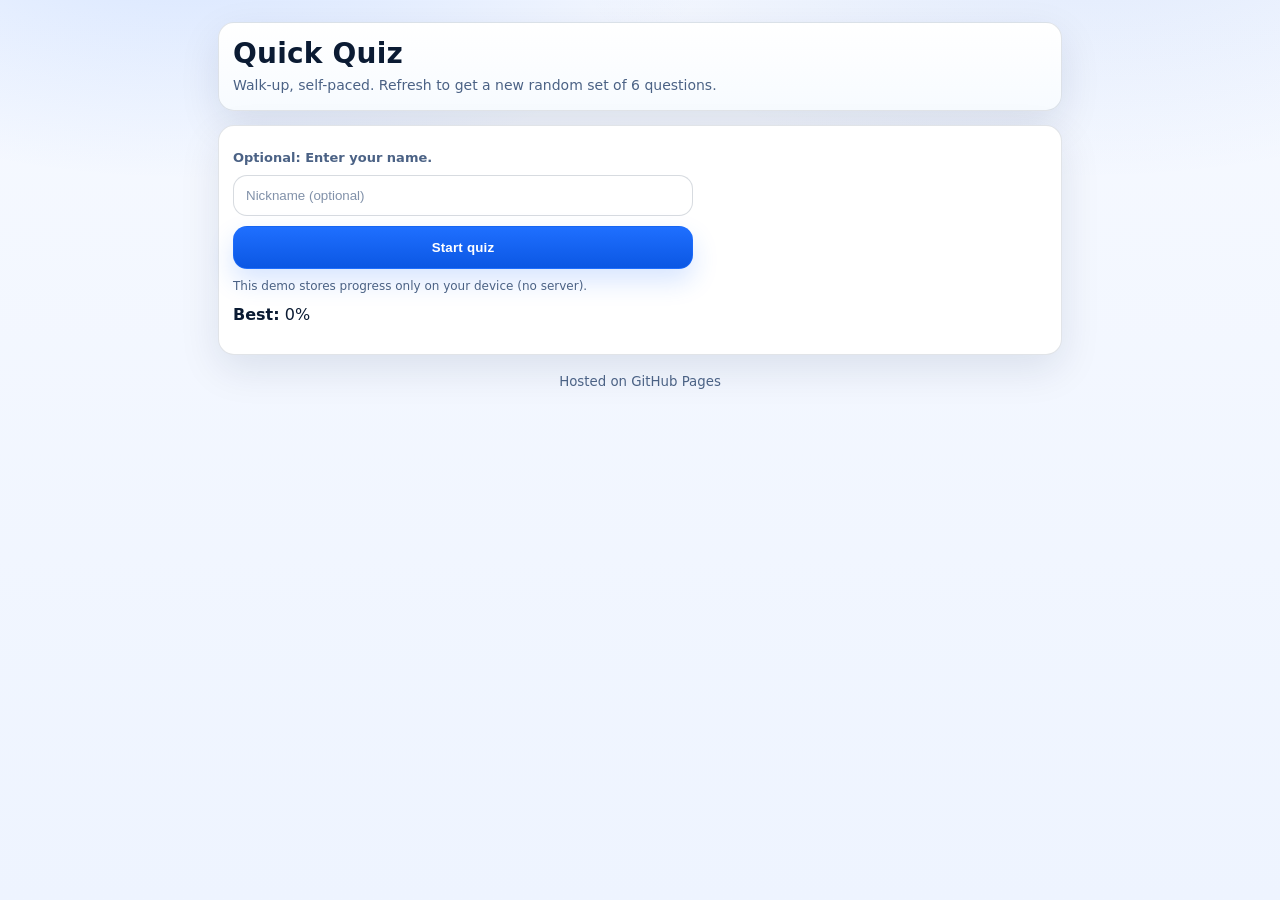
<file: docs/index.html>
<!doctype html>
<html lang="en">
<head>
  <meta charset="utf-8" />
  <meta name="viewport" content="width=device-width, initial-scale=1" />
  <title>Quick Quiz</title>
  <link rel="stylesheet" href="./styles.css" />
</head>
<body>
  <main class="container">
    <header class="header">
      <h1>Quick Quiz</h1>
      <p class="subtitle">Walk-up, self-paced. Refresh to get a new random set of 6 questions.</p>
    </header>

    <section id="startScreen" class="card">
      <div class="row">
        <label for="nickname"><strong>Optional: Enter your name.</strong></label>
      </div>
      <div class="row">
        <input id="nickname" type="text" maxlength="24" placeholder="Nickname (optional)" />
      </div>

      <div class="row">
        <button id="startBtn" class="primary" type="button">Start quiz</button>
      </div>

      <p class="hint">This demo stores progress only on your device (no server).</p>
    </section>

    <section id="quizScreen" class="card hidden" aria-live="polite">
      <div class="meta">
        <div id="progressText"></div>
        <div id="scoreSoFar"></div>
      </div>

      <div id="questionBlock" class="questionBlock"></div>

      <div class="actions">
        <button id="nextBtn" class="primary" type="button" disabled>Next</button>
      </div>
    </section>

    <section id="resultScreen" class="card hidden" aria-live="polite">
      <h2>Results</h2>
      <p id="resultSummary"></p>

      <details class="review">
        <summary>Review answers</summary>
        <div id="reviewBlock"></div>
      </details>

      <div class="actions">
        <button id="restartBtn" type="button">Play Again</button>
      </div>
    </section>

    <footer class="footer">
      <small>Hosted on GitHub Pages</small>
    </footer>
  </main>

  <script>
    // Ensure the quiz uses 6 questions even if app.js defaults to 5
    window.QUIZ_QUESTION_COUNT = 6;
  </script>
  <script src="./questions.js?v=21"></script>
  <script src="./app.js?v=21"></script>
</body>
</html>
</file>
<file: docs/styles.css>
:root{
  --bg1:#f6f9ff;
  --bg2:#eef4ff;

  --card:#ffffff;
  --cardAlt:#f7faff;

  --text:#0b1b33;
  --muted:#4b6285;

  --blue:#1f6fff;
  --blue2:#0b57e3;
  --blueGlow: rgba(31,111,255,.18);

  --border: rgba(12, 33, 64, .12);
  --shadow: 0 14px 40px rgba(12, 33, 64, .10);

  --radius: 16px;
}

*{box-sizing:border-box}
html,body{height:100%}

body{
  margin:0;
  font-family: system-ui, -apple-system, Segoe UI, Roboto, Arial, sans-serif;
  color: var(--text);
  background:
    radial-gradient(900px 450px at 15% -10%, rgba(31,111,255,.16), transparent 60%),
    radial-gradient(900px 450px at 85% -10%, rgba(11,87,227,.10), transparent 60%),
    linear-gradient(180deg, var(--bg1), var(--bg2));
}

.container{
  max-width: 880px;
  margin: 0 auto;
  padding: 16px 14px 30px;
}

.header{
  padding: 14px;
  border-radius: var(--radius);
  border: 1px solid var(--border);
  background: linear-gradient(180deg, #ffffff, #f7fbff);
  box-shadow: var(--shadow);
}

.header h1{
  margin: 0 0 6px;
  font-size: 24px;
  letter-spacing: .2px;
}

.subtitle{
  margin: 0;
  color: var(--muted);
  font-size: 14px;
  line-height: 1.4;
}

.card{
  margin-top: 14px;
  padding: 14px;
  background: var(--card);
  border: 1px solid var(--border);
  border-radius: var(--radius);
  box-shadow: var(--shadow);
}

.hidden{display:none}

.row{
  display:flex;
  flex-direction:column;
  gap:10px;
  margin: 10px 0;
}

label{
  color: var(--muted);
  font-size: 13px;
}

input[type="text"], input[type="number"]{
  width: 100%;
  padding: 12px 12px;
  border-radius: 14px;
  border: 1px solid rgba(12,33,64,.16);
  background: #ffffff;
  color: var(--text);
  outline: none;
  transition: border-color .15s ease, box-shadow .15s ease;
}

input::placeholder{ color: rgba(75,98,133,.70); }

input:focus{
  border-color: rgba(31,111,255,.55);
  box-shadow: 0 0 0 4px var(--blueGlow);
}

button{
  width: 100%;
  padding: 13px 14px;
  border-radius: 14px;
  border: 1px solid rgba(12,33,64,.16);
  background: linear-gradient(180deg, #ffffff, #f3f7ff);
  color: var(--text);
  cursor: pointer;
  font-weight: 700;
  letter-spacing: .2px;
  transition: transform .06s ease, filter .15s ease, background .15s ease, border-color .15s ease;
}

button:hover{
  border-color: rgba(31,111,255,.35);
  background: linear-gradient(180deg, #ffffff, #eef4ff);
}

button:active{ transform: translateY(1px); }

button.primary{
  border-color: rgba(31,111,255,.55);
  background: linear-gradient(180deg, var(--blue), var(--blue2));
  color: #ffffff;
  box-shadow: 0 12px 26px rgba(31,111,255,.18);
}

button.primary:hover{ filter: brightness(1.02); }

button:disabled{
  opacity: .60;
  cursor: not-allowed;
  box-shadow: none;
}

.hint{
  color: var(--muted);
  font-size: 12px;
  margin-top: 10px;
}

.meta{
  display:flex;
  justify-content:space-between;
  gap:10px;
  color: var(--muted);
  font-size: 12px;
  margin-bottom: 10px;
}

.questionBlock h2{
  margin: 0 0 10px;
  font-size: 17px;
  line-height: 1.25;
}

.options{
  display:grid;
  gap:10px;
  margin-top: 10px;
}

.option{
  display:flex;
  gap:10px;
  align-items:flex-start;
  padding: 12px 12px;
  border: 1px solid rgba(12,33,64,.14);
  border-radius: 14px;
  background: linear-gradient(180deg, #ffffff, #f7fbff);
  transition: border-color .15s ease, box-shadow .15s ease, background .15s ease;
}

.option:hover{
  border-color: rgba(31,111,255,.35);
  box-shadow: 0 10px 22px rgba(12,33,64,.08);
}

.option input{ margin-top: 3px; }

.actions{
  margin-top: 14px;
  display:flex;
  justify-content:flex-end;
}

.review summary{
  cursor:pointer;
  color: var(--muted);
  font-weight: 700;
}

.reviewItem{
  margin-top: 12px;
  padding-top: 12px;
  border-top: 1px solid var(--border);
}

.badge{
  display:inline-block;
  padding: 2px 9px;
  border-radius: 999px;
  font-size: 12px;
  margin-left: 8px;
  border: 1px solid rgba(12,33,64,.14);
  color: var(--muted);
  background: #ffffff;
}

.badge.pass{
  color: #116b2f;
  border-color: rgba(17,107,47,.25);
  background: rgba(33,197,93,.10);
}
.badge.fail{
  color: #8b1f1f;
  border-color: rgba(139,31,31,.25);
  background: rgba(255,90,95,.10);
}

.footer{
  margin-top: 16px;
  text-align:center;
  color: var(--muted);
}

/* Larger screens */
@media (min-width: 700px){
  .container{ padding: 22px 18px 44px; }
  .header h1{ font-size: 28px; }
  .row{ flex-direction: row; align-items: center; }
  input[type="text"], input[type="number"]{ max-width: 460px; }
  button{ max-width: 460px; }
}
</file>
